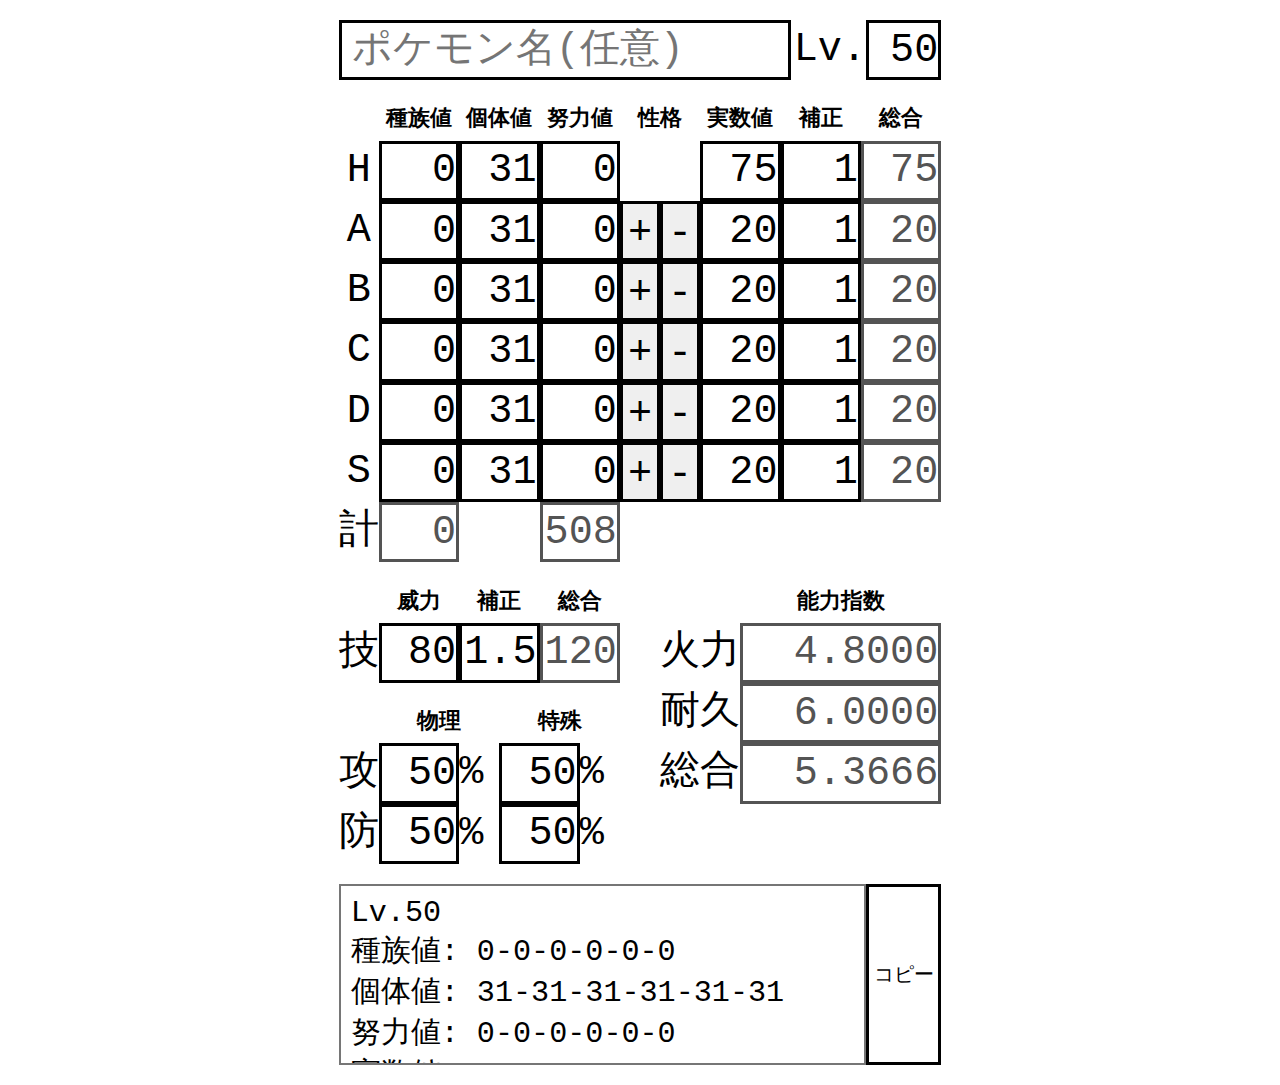
<file: index.html>
<!DOCTYPE html>
<html lang="ja">

<head>
  <meta charset="utf-8">
  <title>ポケモン能力値・能力指数計算機</title>
  <meta name="description" content="ポケモンの能力値・能力指数を計算します。">
  <meta name="viewport" content="width=device-width">
  <link rel="icon" href="favicon.ico">
  <link rel="stylesheet" href="styles/style.css">
  <script src="scripts/main.js" defer></script>
  <meta name="google-site-verification" content="WmI9s2dwqQ49XhBmo1VJN9X0P1iFRxWD0f72s7Y4QLQ">
</head>

<body>
  <div id="base">
    <div class="label">
      <input id="pokeName" type="text" placeholder="ポケモン名(任意)">
      <input class="dummy" type="text">
      <div id="lv">
        <div>Lv.</div>
        <input type="number" value="50" min="1" max="100">
      </div>
      <input class="dummy" type="number">
    </div>

    <div class="tbl" id="stsTbl">

      <div class="head">
        <div class="header">
          <div></div>
        </div>
        <div class="header">
          <div>H</div>
          <div>A</div>
          <div>B</div>
          <div>C</div>
          <div>D</div>
          <div>S</div>
        </div>
        <div class="header">
          <div>計</div>
        </div>
      </div>

      <div class="bs">
        <div class="header">
          <div>種族値</div>
        </div>
        <div class="body">
          <input type="number" value="0" min="0">
          <input type="number" value="0" min="0">
          <input type="number" value="0" min="0">
          <input type="number" value="0" min="0">
          <input type="number" value="0" min="0">
          <input type="number" value="0" min="0">
        </div>
        <div class="header"><input type="number" value="0" min="0"></div>
        <input class="dummy" type="number">
      </div>

      <div class="iv">
        <div class="header">
          <div>個体値</div>
        </div>
        <div class="body">
          <input type="number" value="31" min="0" max="31">
          <input type="number" value="31" min="0" max="31">
          <input type="number" value="31" min="0" max="31">
          <input type="number" value="31" min="0" max="31">
          <input type="number" value="31" min="0" max="31">
          <input type="number" value="31" min="0" max="31">
        </div>
        <div class="header"></div>
        <input class="dummy" type="number">
      </div>

      <div class="ev">
        <div class="header">
          <div>努力値</div>
        </div>
        <div class="body">
          <input type="number" value="0" step="4" min="0" max="252">
          <input type="number" value="0" step="4" min="0" max="252">
          <input type="number" value="0" step="4" min="0" max="252">
          <input type="number" value="0" step="4" min="0" max="252">
          <input type="number" value="0" step="4" min="0" max="252">
          <input type="number" value="0" step="4" min="0" max="252">
        </div>
        <div class="header"><input type="number" step="4" value="508" min="0" max="508"></div>
        <input class="dummy" type="number">
      </div>

      <div class="ntr">
        <div class="header">
          <div>性格</div>
        </div>
        <div class="body">
          <div></div>
          <div class="btn">
            <input class="btnVal" type="number" value="1">
            <button type="button">+</button>
            <button type="button">-</button>
          </div>
          <div class="btn">
            <input class="btnVal" type="number" value="1">
            <button type="button">+</button>
            <button type="button">-</button>
          </div>
          <div class="btn">
            <input class="btnVal" type="number" value="1">
            <button type="button">+</button>
            <button type="button">-</button>
          </div>
          <div class="btn">
            <input class="btnVal" type="number" value="1">
            <button type="button">+</button>
            <button type="button">-</button>
          </div>
          <div class="btn">
            <input class="btnVal" type="number" value="1">
            <button type="button">+</button>
            <button type="button">-</button>
          </div>
        </div>
        <div class="header"></div>
        <input class="dummy" type="number">
      </div>

      <div class="sts">
        <div class="header">
          <div>実数値</div>
        </div>
        <div class="body">
          <input type="number" value="0" min="0">
          <input type="number" value="0" min="0">
          <input type="number" value="0" min="0">
          <input type="number" value="0" min="0">
          <input type="number" value="0" min="0">
          <input type="number" value="0" min="0">
        </div>
        <div class="header"></div>
        <input class="dummy" type="number">
      </div>

      <div class="stsMltpl">
        <div class="header">
          <div>補正</div>
        </div>
        <div class="body">
          <input type="number" value="1" step="0.01" min="0">
          <input type="number" value="1" step="0.01" min="0">
          <input type="number" value="1" step="0.01" min="0">
          <input type="number" value="1" step="0.01" min="0">
          <input type="number" value="1" step="0.01" min="0">
          <input type="number" value="1" step="0.01" min="0">
        </div>
        <div class="header"></div>
        <input class="dummy" type="number">
      </div>

      <div class="stsRslt">
        <div class="header">
          <div>総合</div>
        </div>
        <div class="body">
          <input type="number" min="0" disabled>
          <input type="number" min="0" disabled>
          <input type="number" min="0" disabled>
          <input type="number" min="0" disabled>
          <input type="number" min="0" disabled>
          <input type="number" min="0" disabled>
        </div>
        <div class="header"></div>
      </div>

    </div>

    <div class="tbl" id="moveTbl">

      <div class="head">
        <div class="header"><div></div></div>
        <div class="header"><div>技</div></div>
      </div>

      <div class="power">
        <div class="header"><div>威力</div></div>
        <div class="body"><input type="number" value="80" min="0"></div>
      </div>

      <div class="moveMltpl">
        <div class="header"><div>補正</div></div>
        <div class="body"><input type="number" value="1.5" step="0.01" min="0"></div>
      </div>

      <div class="moveRslt">
        <div class="header"><div>総合</div></div>
        <div class="body"><input type="number" min="0" disabled></div>
      </div>
      
      <input class="dummy" type="number">

    </div>

    <div class="tbl" id="ratioTbl">

      <div class="head">
        <div class="header"><div></div></div>
        <div class="header"><div>攻</div></div>
        <div class="header"><div>防</div></div>
      </div>

      <div class="ratio">
        <div class="header">
          <div>物理</div>
          <div>特殊</div>
        </div>
        <div class="body">
          <div>
            <input type="number" value="50" min="0" max="100"><div>%</div>
            <input class="dummy" type="number">
            <input type="number" value="50" min="0" max="100"><div>%</div>
            <input class="dummy" type="number">
          </div>
          <div>
            <input type="number" value="50" min="0" max="100"><div>%</div>
            <input class="dummy" type="number">
            <input type="number" value="50" min="0" max="100"><div>%</div>
            <input class="dummy" type="number">
          </div>
        </div>
      </div>

    </div>

    <div class="tbl" id="stsIndexTbl">

      <div class="head">
        <div class="header"><div></div></div>
        <div class="header">
          <div>火力</div>
          <div>耐久</div>
          <div>総合</div>
        </div>
      </div>

      <div class="stsIndex">
        <div class="header"><div>能力指数</div></div>
        <div class="body">
          <input disabled>
          <input disabled>
          <input disabled>
        </div>
      </div>

    </div>

    <div id="copyTextArea">
      <textarea readonly></textarea>
      <input type="button" value="コピー">
    </div>

  </div>
</body>

</html>

<!-- 技tblの下に物理特殊比 -->
</file>
<file: styles/style.css>
:root {
  --base: min(9.375vw, calc(93.75vh / 14));
}
input[type="number"]::-webkit-outer-spin-button,
input[type="number"]::-webkit-inner-spin-button {
  -webkit-appearance: none;
  margin: 0;
}
input[type="number"] {
  -moz-appearance: textfield;
       appearance: textfield;
}
* {
  padding: 0;
  margin: 0;
  font: calc(var(--base) / 1.5) monospace, monospace;
  border-width: calc(var(--base) / 24);
  background-color: initial;
  -webkit-box-sizing: border-box;
          box-sizing: border-box;
}
#base {
  width: calc(var(--base) * 10);
  height: calc(var(--base) * 17 + var(--base) / 3);
  margin: calc(var(--base) / 3) auto;
  position: relative;
}
input[type="number"] {
  text-align: right;
}
button {
  background-color: ButtonFace;
}
:not(input) {
  -webkit-user-select: none;
          user-select: none;
}
input:not(.dummy) {
  border: solid;
}



.label {
  height: var(--base);
}
.label * {
  height: var(--base);
  float: left;
}
#pokeName {
  width: 75%;
  padding: calc(var(--base) / 6);
}
#lv {
  width: 25%;
}
#lv * {
  width: 50%;
}
#lv div {
  text-align: right;
  line-height: var(--base);
}



.tbl :not(:has(div, input), .dummy) {
  height: var(--base);
  line-height: var(--base);
}
.tbl > * {
  width: calc(40% / 3);
  float: left;
}
.tbl input {
  display: block;
  width: 100%;
}

.head {
  width: calc(20% / 3);
}

.header {
  font-size: 62.5%;
}
.header :not(input[value][type="number"]) {
  text-align: center;
  border: none;
}
:not(.head) > .header :not(input[value][type="number"]) {
  font-size: 87.5%;
  font-weight: bold;
  padding-top: calc(var(--base) / 3);
  line-height: calc(var(--base) / 1.5);
}

/*button*/
.ntr button {
  float: left;
  width: 50%;
  border: solid;
}
.ntr input[value="1.1"]:nth-child(1) {
  background-color: red;
  font-weight: bold;
}
.ntr input[value="0.9"]:nth-child(2) {
  background-color: blue;
  font-weight: bold;
}

#moveTbl, #ratioTbl, #stsIndexTbl, #copyTextArea {
  clear: both;
}

#ratioTbl > .ratio {
  width: 40%;
}
#ratioTbl > .ratio * {
  width: 100%;
  float: left;
}
#ratioTbl > .ratio > .header > div {
  width: 50%;
}
#ratioTbl > .ratio > .body > * > input {
  width: calc(100% / 3);
}
#ratioTbl > .ratio > .body > * > div {
  width: calc(50% / 3);
}
#ratioTbl .body > * {
  float: left;
}

#stsIndexTbl {
  clear: both;
  position: absolute;
  top: calc(var(--base) * 9);
  left: calc(var(--base) / 0.1875);
}
#stsIndexTbl .head {
  width: calc(var(--base) / 0.75);
}
#stsIndexTbl .head input {
  font-size: 75%;
}
#stsIndexTbl .stsIndex {
  width: calc(var(--base) / 0.3);
}
#stsIndexTbl .body input {
  width: calc(var(--base) / 0.3);
  text-align: right;
}

#copyTextArea * {
  height: calc(var(--base) * 3);
  float: left;
  margin-top: calc(var(--base) / 3);
}
#copyTextArea textarea {
  width: 87.5%;
  font-size: 75%;
  padding: calc(var(--base) / 6);
  resize: none;
}
#copyTextArea input {
  width: 12.5%;
  font-size: 50%;
}



.copyText {
  width: calc(var(--base) * 6.25);
  height: var(--base);
  font-size: 75%;
  text-align: center;
  line-height: var(--base);
  position: fixed;
  top: calc(50vh - calc(var(--base) / 2));
  left: calc(50vw - calc(var(--base) * 3.125));
  border: solid;
  background-color: white;
  opacity: 0.875;
}



.btnVal {
  display: none !important;
}
.dummy {
  width: 0 !important;
  height: 0 !important;
  border: none !important;
}
</file>
